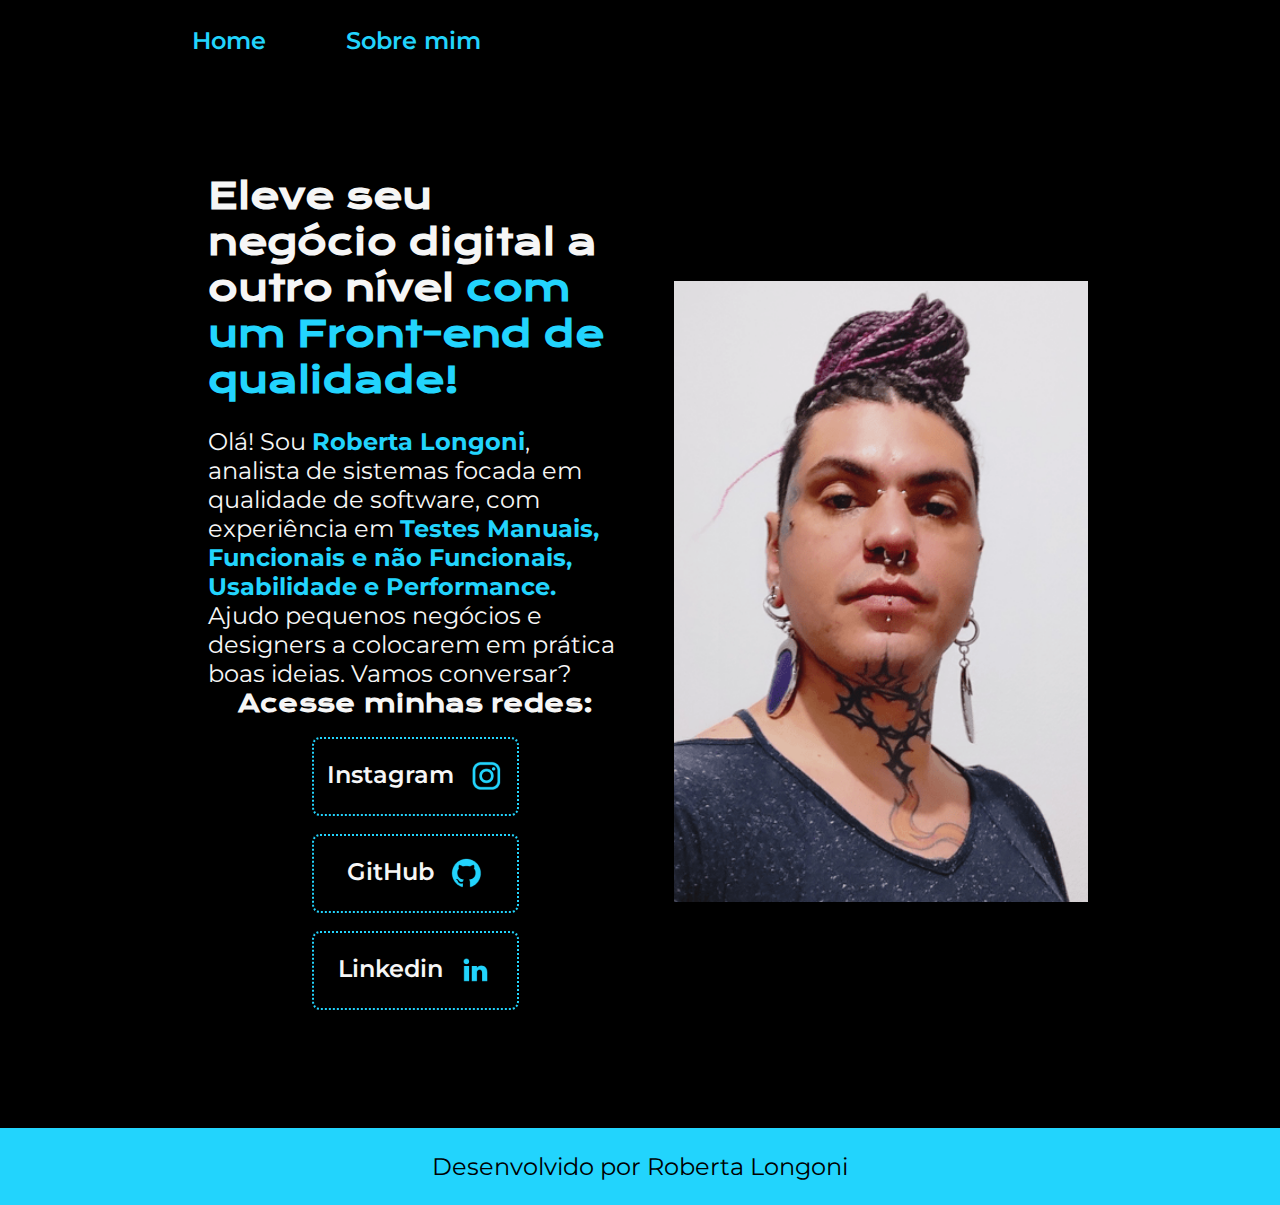
<file: index.html>
<!DOCTYPE html>
<html lang="pt-br">
<head>
    <meta charset="UTF-8"> 
    <meta http-equiv="X-UA-Compatible" content="IE=edge">
    <meta name="viewport" content="width=device-width, initial-scale=1.0">
    <title>Portfolio</title>
    <link rel="stylesheet" href="./styles/style.css">
</head>
<body>
    <header class="cabecalho">
        <nav class="cabecalho__menu">
            <a class="cabecalho__menu__link" href="index.html">Home</a>
            <a class="cabecalho__menu__link" href="about.html">Sobre mim</a>
        </nav>
    </header>
    <main class="apresentacao">
        <section class="apresentacao__conteudo">
            <h1 class="apresentacao__titulo">
                Eleve seu negócio digital a outro nível 
                <strong class = "titulo-destaque">com um Front-end de qualidade!
                </strong></h1>
                <p class="apresentacao__conteudo__texto">Olá! Sou <strong>Roberta Longoni</strong>, analista de sistemas focada em qualidade de software, 
                    com experiência em <strong> Testes Manuais, Funcionais e não Funcionais, Usabilidade e Performance.</strong> Ajudo pequenos negócios e designers a 
                colocarem em prática boas ideias. Vamos 
                conversar?</p>
                <div class="apresentacao__links">
                    <h2 class="apresentacao__titulo__subtitulo">Acesse minhas redes:</h2>
                        <a class="apresentacao__links__navegacao" href ="https://instagram.com/garota_que_programa">
                            Instagram
                            <img src="./assets/instagram.png">
                        </a>
                        <a class="apresentacao__links__navegacao" href="https://github.com/">
                            GitHub
                            <img src="./assets/github.png">
                        </a>
                        <a class="apresentacao__links__navegacao" href="https://www.linkedin.com/in/robertta-longoni">
                            Linkedin
                            <img src="./assets/linkedin.png">
                        </a>
                </div>
        </section>
        <img class="apresentacao__imagem" src="./assets/imagem.png" alt="Foto da Roberta Longoni">
    </main>
    <footer class="rodape">
        <p>Desenvolvido por Roberta Longoni</p>
    </footer>
</body>
</html>
</file>
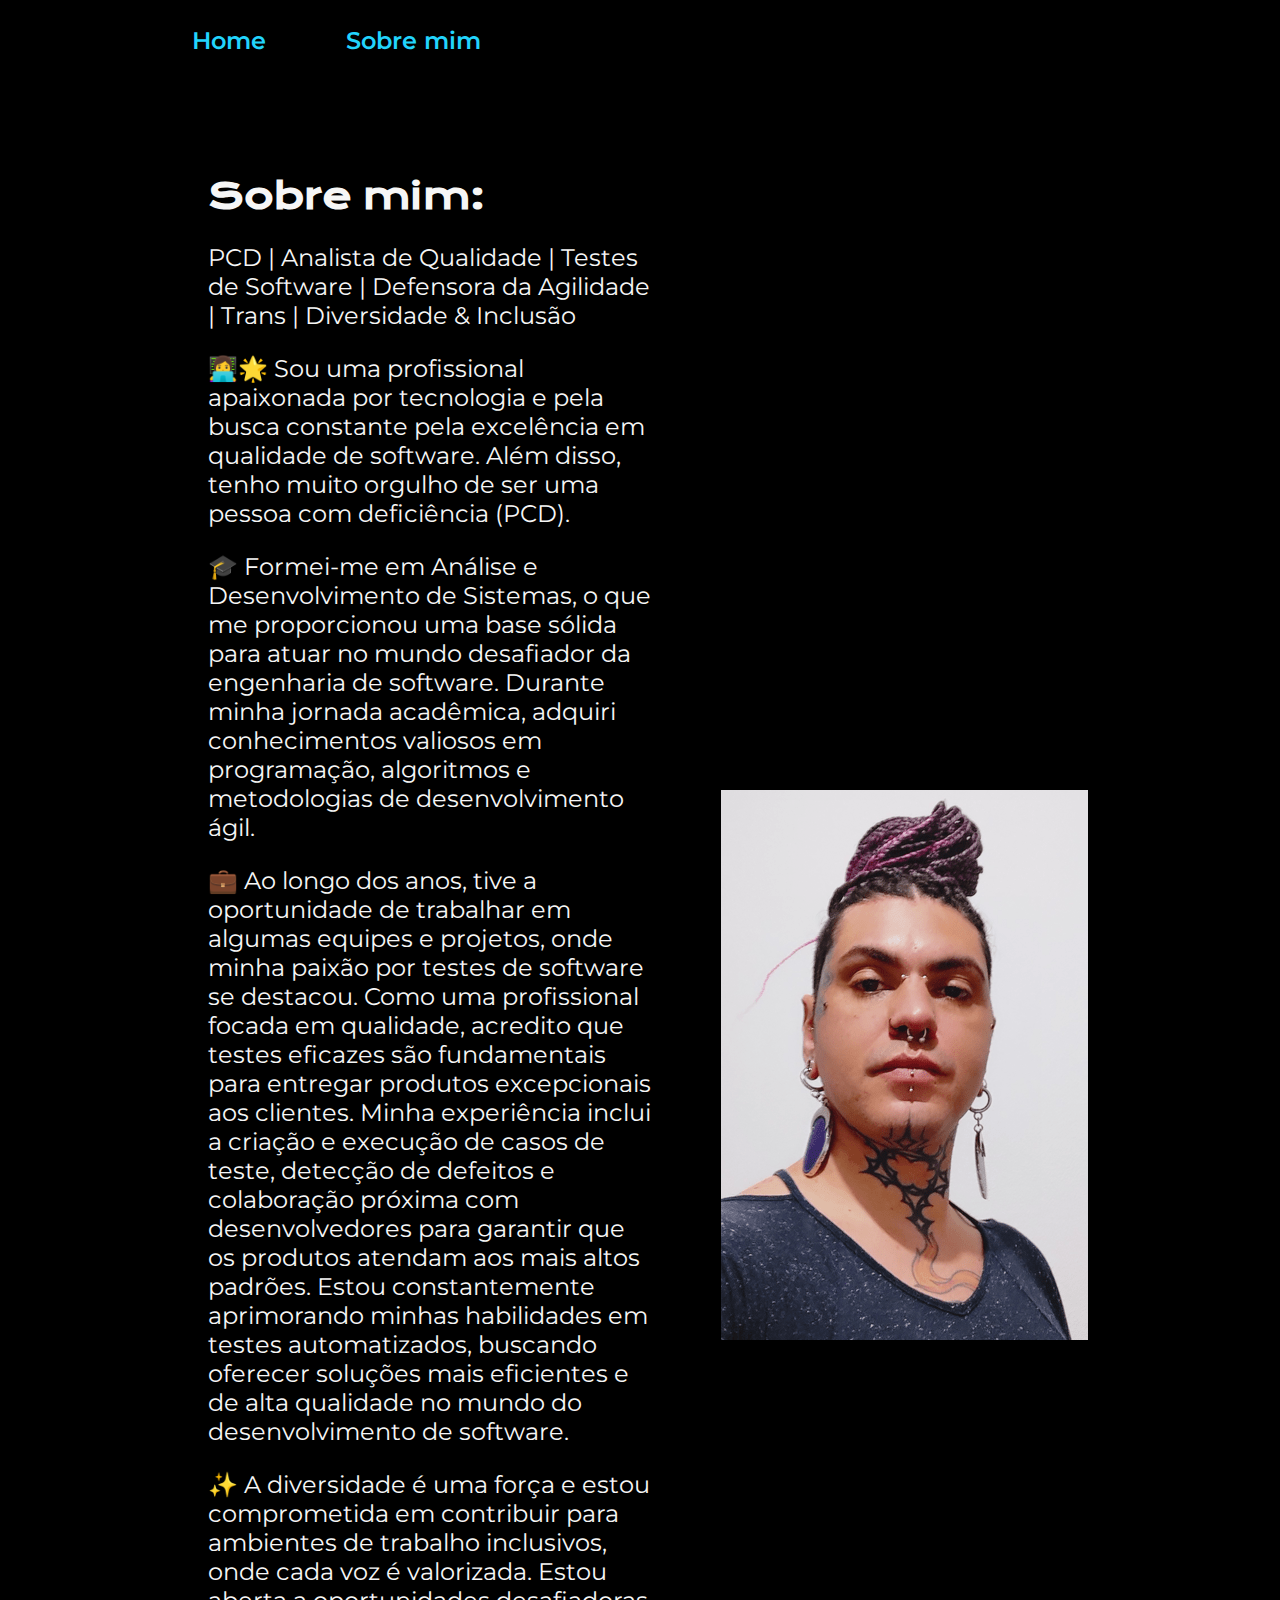
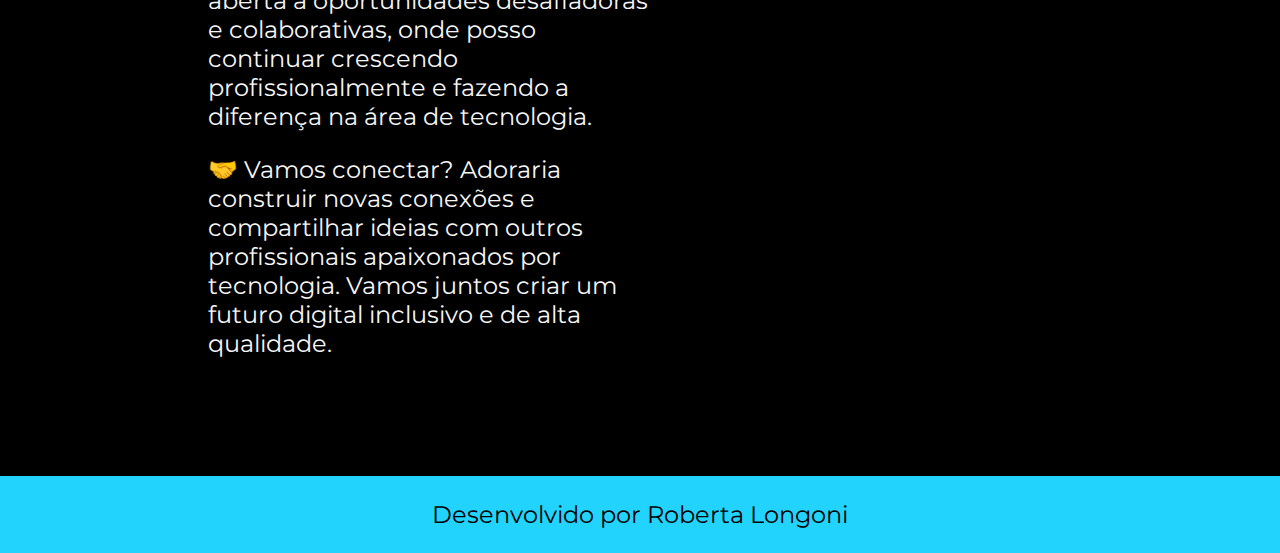
<file: about.html>
<!DOCTYPE html>
<html lang="pt-br">
<head>
    <meta charset="UTF-8"> 
    <meta http-equiv="X-UA-Compatible" content="IE=edge">
    <meta name="viewport" content="width=device-width, initial-scale=1.0">
    <title>Sobre</title>
    <link rel="stylesheet" href="./styles/style.css">
</head>
<body>
    <header class="cabecalho">
        <nav class="cabecalho__menu">
            <a class="cabecalho__menu__link" href="index.html">Home</a>
            <a class="cabecalho__menu__link" href="about.html">Sobre mim</a>
            </nav>
    </header>
    <main class="apresentacao">
        <section class="apresentacao__conteudo">
            <h1 class="apresentacao__titulo">Sobre mim:</h1>
            <p class="apresentacao__conteudo__texto">PCD | Analista de Qualidade | Testes de Software | Defensora da Agilidade | Trans | Diversidade & Inclusão</p>
            <p class="apresentacao__conteudo__texto">👩‍💻🌟 Sou uma profissional apaixonada por tecnologia e pela busca constante pela excelência em qualidade de software. Além disso, tenho muito orgulho de ser uma pessoa com deficiência (PCD).</p>
            <p class="apresentacao__conteudo__texto">🎓 Formei-me em Análise e Desenvolvimento de Sistemas, o que me proporcionou uma base sólida para atuar no mundo desafiador da engenharia de software. Durante minha jornada acadêmica, adquiri conhecimentos valiosos em programação, algoritmos e metodologias de desenvolvimento ágil.</p>
            <p class="apresentacao__conteudo__texto">💼 Ao longo dos anos, tive a oportunidade de trabalhar em algumas equipes e projetos, onde minha paixão por testes de software se destacou. Como uma profissional focada em qualidade, acredito que testes eficazes são fundamentais para entregar produtos excepcionais aos clientes. Minha experiência inclui a criação e execução de casos de teste, detecção de defeitos e colaboração próxima com desenvolvedores para garantir que os produtos atendam aos mais altos padrões. Estou constantemente aprimorando minhas habilidades em testes automatizados, buscando oferecer soluções mais eficientes e de alta qualidade no mundo do desenvolvimento de software.</p>
            <p class="apresentacao__conteudo__texto">✨ A diversidade é uma força e estou comprometida em contribuir para ambientes de trabalho inclusivos, onde cada voz é valorizada. Estou aberta a oportunidades desafiadoras e colaborativas, onde posso continuar crescendo profissionalmente e fazendo a diferença na área de tecnologia. </p>
            <p class="apresentacao__conteudo__texto">🤝 Vamos conectar? Adoraria construir novas conexões e compartilhar ideias com outros profissionais apaixonados por tecnologia. Vamos juntos criar um futuro digital inclusivo e de alta qualidade.</p>
            
        </section>
        <img src="./assets/imagem.png" alt="Foto da Roberta Longoni">
    </main>
    <footer class="rodape">
        <p>Desenvolvido por Roberta Longoni</p>
    </footer>
</body>

</html>
</file>
<file: styles/style.css>
@import url('https://fonts.googleapis.com/css2?family=Krona+One&family=Montserrat:wght@400;600&display=swap');

:root {
    --cor-primaria: #000000;
    --cor-secundaria: #f6f6f6;
    --cor-terciaria: #22d4fd;
    --cor-hover: #225cfd;
    --cor-alternativa: #e716a1;
}

* {
    margin: 0;
    padding: 0;
    box-sizing: border-box;
}
body{   
    background-color:var(--cor-primaria);
    color: var(--cor-secundaria);
}
.cabecalho{
    padding: 2% 0% 0% 15%;
}
.cabecalho__menu{
    display: flex;
    
    gap: 80px;
}
.cabecalho__menu__link{
    font-family: 'Montserrat', sans-serif;
    font-size: 1.5rem;
    font-weight: 600;
    color: var(--cor-terciaria);
    text-decoration: none;
    
}
.titulo-teste{
    font-weight: bold;
    color: var(--cor-alternativa)
}
.titulo-destaque{
    color:var(--cor-terciaria);
}
.apresentacao{
    padding: 8% 15%;
    display: flex;
    align-items: center;
    justify-content: space-between;
    gap: 36px;
    
}
.apresentacao__conteudo{
    width: 50%;
    height: 50%;
    display: flex;
    flex-direction: column;
    margin: 1em;
    
}
.apresentacao__titulo{
        
    font-size: 2.25rem;
    font-family: 'Krona One', sans-serif;
    gap: 82px;
}
.apresentacao__conteudo__texto{
    font-size: 1.5rem;
    font-family: 'Montserrat', sans-serif;
    margin-top: 1em;
    
}

.apresentacao__links{
    display: flex;
    flex-direction: column;
    align-items: center;
    justify-content: space-between;
    gap: 18px;
}
.apresentacao__titulo__subtitulo{
    font-family: "krona One", sans-serif;
    font-weight: 600;
    font-size: 1.5rem;
}
.apresentacao__links__navegacao{
    display: flex;
    justify-content: center;
    gap: 16px;
    width: 50%;
    text-align: center;
    border: 2px dotted var(--cor-terciaria);
    border-radius: 8px;
    font-size: 1.5rem;
    padding: 21.5px 0;
    text-decoration: none;
    color: var(--cor-secundaria);
    font-family: 'Montserrat', sans-serif;
    font-weight: 600;
}
.apresentacao__links__link:hover{
    background-color: var(--cor-hover);
    padding: 3%;
}
.apresentacao__imagem{
    width: 50%;
}
strong{
    color: var(--cor-terciaria);
}
.rodape{
    padding: 24px;
    color: var(--cor-primaria);
    background-color:var(--cor-terciaria);
    text-align: center;
    font-family: 'Montserrat', sans-serif;
    font-size: 1.5rem;
    font-weight: 400;
}
@media(max-width: 1200px) {
    .cabecalho{
        padding: 10%;
    }
    .cabecalho__menu{
        justify-content: center;
    }
    .apresentacao{
        flex-direction: column-reverse;
        padding: 5%;
    }
    .apresentacao__conteudo{
        width: auto;
    }
    
}
</file>
